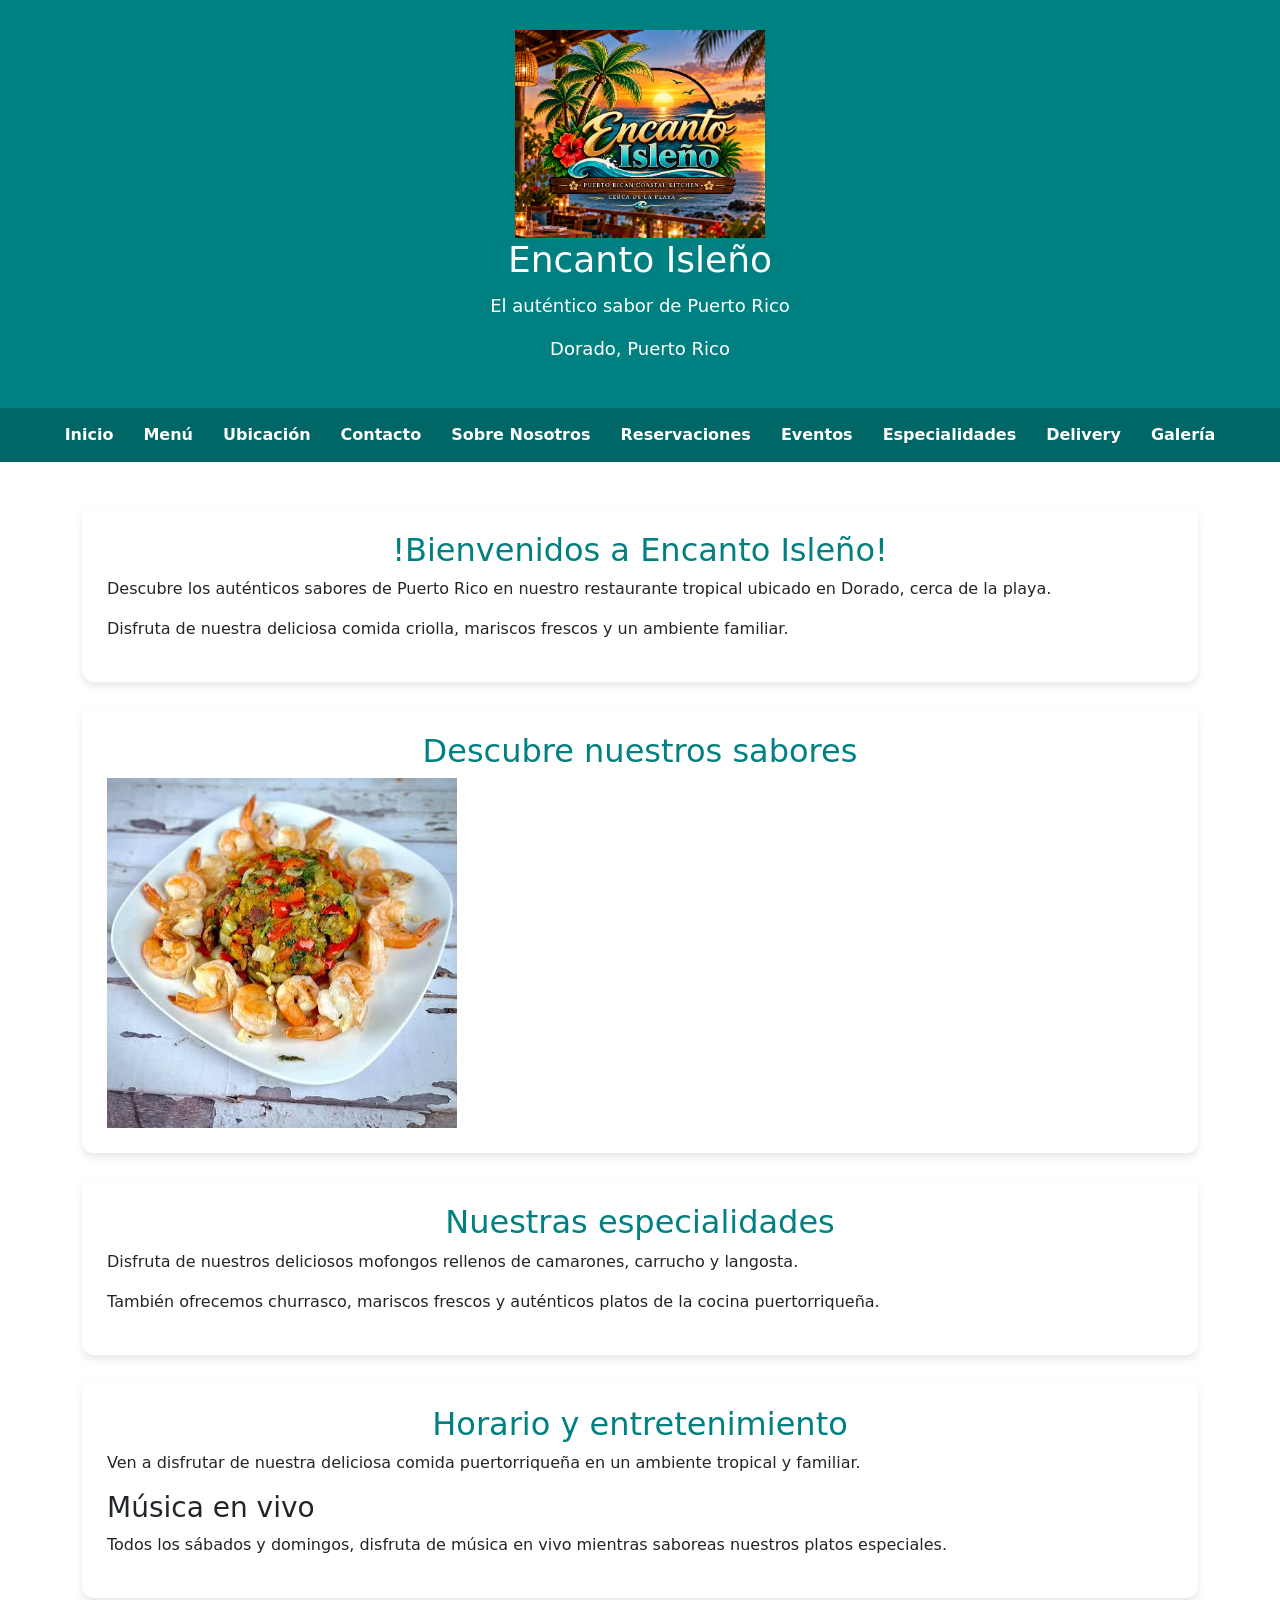
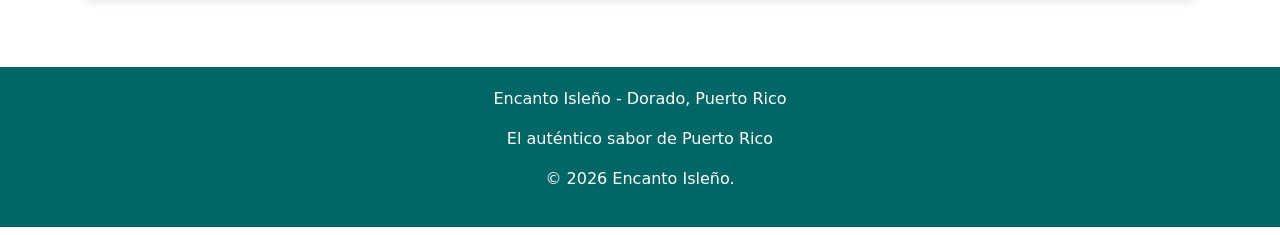
<file: index.html>
<!DOCTYPE html>
<html lang="es">
<head>
    <meta charset="UTF-8">
    <meta name="viewport" content="width=device-width, initial-scale=1.0">
    <title>Encanto Isleño</title>
<link rel="stylesheet" href="styles.css">
<link href="https://cdn.jsdelivr.net/npm/bootstrap@5.3.3/dist/css/bootstrap.min.css" rel="stylesheet">
</head>
<body>
    <header>
        <img src="images/Logo.png" alt="Logo de Encanto Isleño" width="250">
        <h1>Encanto Isleño</h1>
        <p>El auténtico sabor de Puerto Rico</p>
        <p>Dorado, Puerto Rico</p>
    </header>
    <nav>
        <ul>
            <li><a href="index.html">Inicio</a></li>
            <li><a href="paginas/menu.html">Menú</a></li>
            <li><a href="paginas/ubicación.html">Ubicación</a></li>
            <li><a href="paginas/contacto.html">Contacto</a></li>
            <li><a href="paginas/nosotros.html">Sobre Nosotros</a></li>
            <li><a href="reservaciones.html">Reservaciones</a></li>
            <li><a href="paginas/eventos.html">Eventos</a></li>
            <li><a href="especialidades.html">Especialidades</a></li>
            <li><a href="paginas/delivery.html">Delivery</a></li>
            <li><a href="galeria.html">Galería</a></li>       
        </ul>
    </nav>
    <main class="container my-4">
        <section id="inicio">
           <h2>!Bienvenidos a Encanto Isleño!</h2>
<p>Descubre los auténticos sabores de Puerto Rico en nuestro restaurante tropical ubicado en Dorado, cerca de la playa.</p>
<p>Disfruta de nuestra deliciosa comida criolla, mariscos frescos y un ambiente familiar.</p>
        </section>
        <section id="carrusel">
    <h2>Descubre nuestros sabores</h2>
    <img id="imagenCarrusel"
         src="images/mofongo-camarones.jpg"
         alt="Mofongo con camarones"
         width="350">
</section>
        <section>
    <h2>Nuestras especialidades</h2>
<p>Disfruta de nuestros deliciosos mofongos rellenos de camarones, carrucho y langosta.</p>
<p>También ofrecemos churrasco, mariscos frescos y auténticos platos de la cocina puertorriqueña.</p>
</section>
<section id="horario">
    <h2>Horario y entretenimiento</h2>
    <p>Ven a disfrutar de nuestra deliciosa comida puertorriqueña en un ambiente tropical y familiar.</p>
    <h3>Música en vivo</h3>
    <p>Todos los sábados y domingos, disfruta de música en vivo mientras saboreas nuestros platos especiales.</p>
</section>
        </main>
<footer>
    <p>Encanto Isleño - Dorado, Puerto Rico</p>
    <p>El auténtico sabor de Puerto Rico</p>
    <p>&copy; 2026 Encanto Isleño.</p>
</footer>
<script src="script.js"></script>
</body>
</html>
</file>
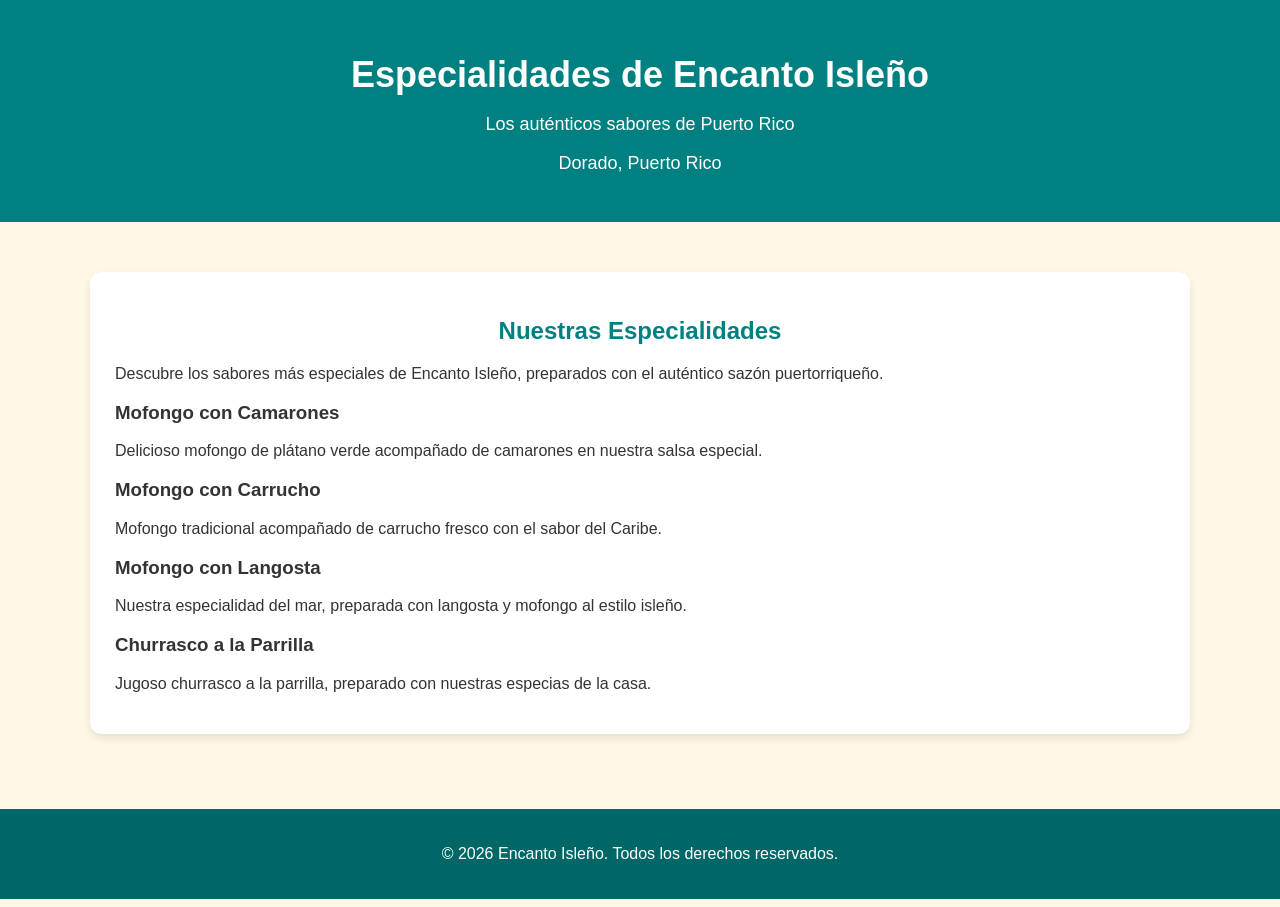
<file: especialidades.html>
<!DOCTYPE html>
<html lang="es">
<head>
    <meta charset="UTF-8">
    <meta name="viewport" content="width=device-width, initial-scale=1.0">
    <title>Especialidades - Encanto Isleño</title>
    <link rel="stylesheet" href="styles.css">
</head>
<body>
    <header>
    <h1>Especialidades de Encanto Isleño</h1>
    <p>Los auténticos sabores de Puerto Rico</p>
    <p>Dorado, Puerto Rico</p>
</header>
<main>
    <section>
        <h2>Nuestras Especialidades</h2>
        <p>
            Descubre los sabores más especiales de
            Encanto Isleño, preparados con el auténtico
            sazón puertorriqueño.
        </p>

        <h3>Mofongo con Camarones</h3>
        <p>
            Delicioso mofongo de plátano verde acompañado
            de camarones en nuestra salsa especial.
        </p>

        <h3>Mofongo con Carrucho</h3>
        <p>
            Mofongo tradicional acompañado de carrucho
            fresco con el sabor del Caribe.
        </p>

        <h3>Mofongo con Langosta</h3>
        <p>
            Nuestra especialidad del mar, preparada con
            langosta y mofongo al estilo isleño.
        </p>

        <h3>Churrasco a la Parrilla</h3>
        <p>
            Jugoso churrasco a la parrilla, preparado
            con nuestras especias de la casa.
        </p>
    </section>
</main>

<footer>
    <p>&copy; 2026 Encanto Isleño. Todos los derechos reservados.</p>
</footer>

</body>
</html>
</file>
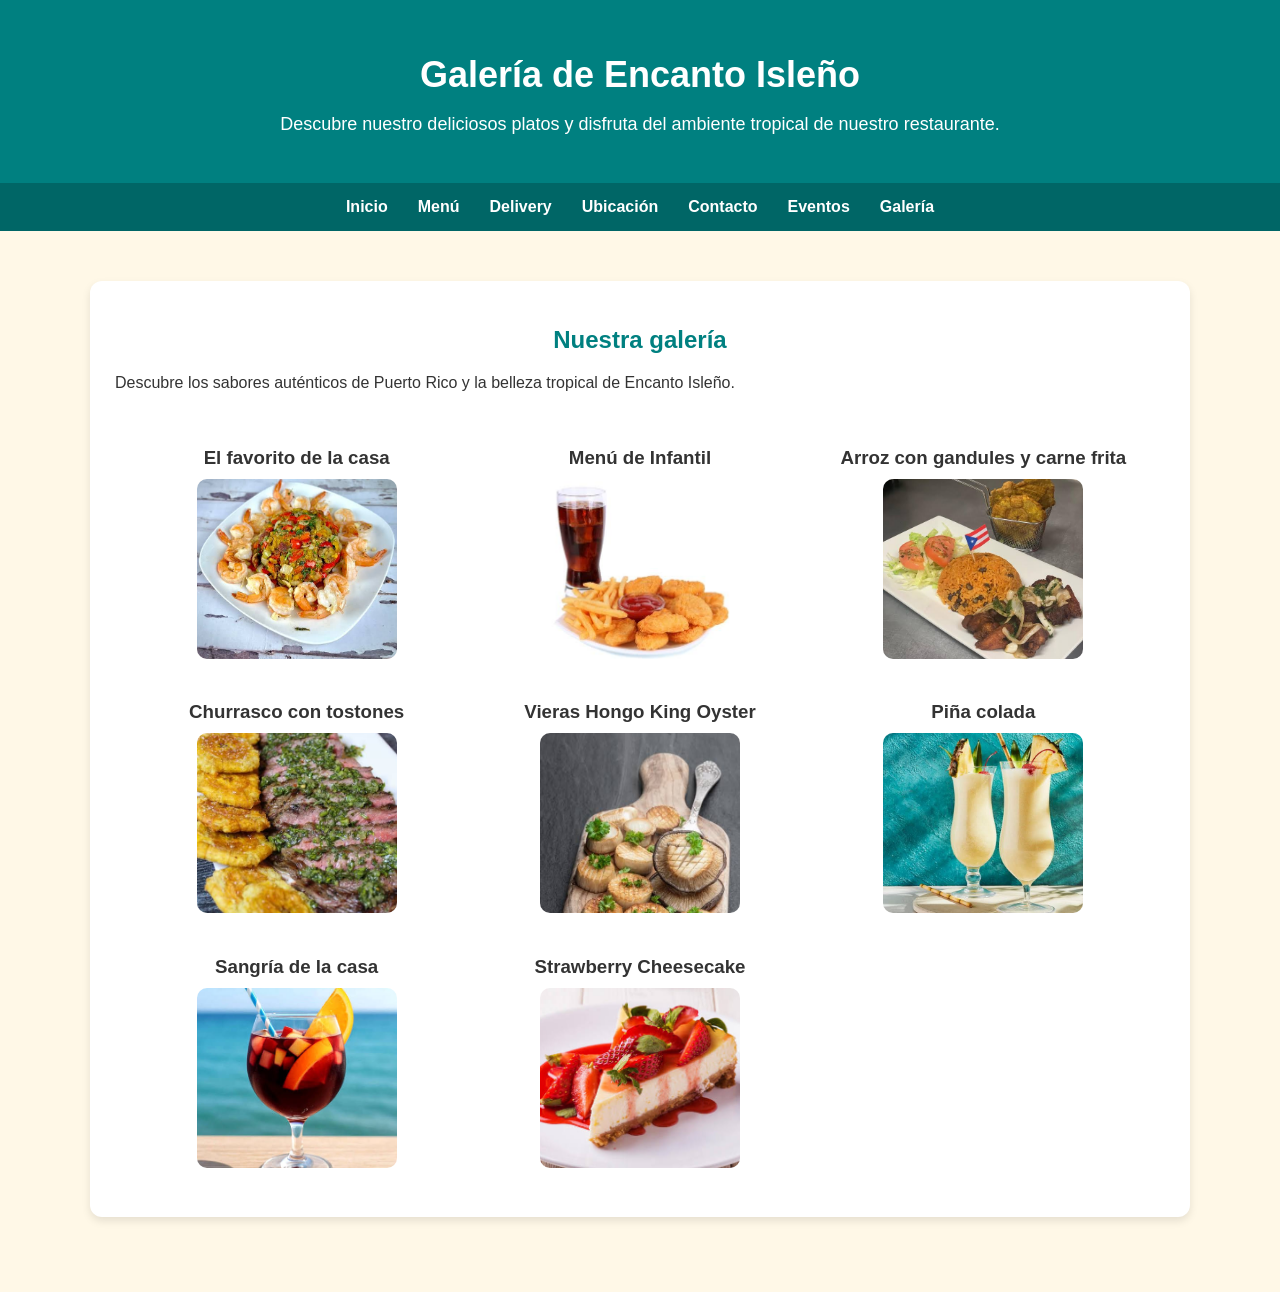
<file: galeria.html>
<!DOCTYPE html>
<html lang="es">
<head>
    <meta charset="UTF-8">
    <meta name="viewport" content="width=device-width, initial-scale=1.0">
    <title>Galería - Encanto Isleño</title>
    <link rel="stylesheet" href="styles.css">
</head>
<body>
   <header>
    <h1>Galería de Encanto Isleño</h1>
    <p>Descubre nuestro deliciosos platos y disfruta del ambiente tropical de nuestro restaurante.</p>
   </header> 
   <nav>
    <ul>
        <li><a href="index.html">Inicio</a></li>
        <li><a href="menu.html">Menú</a></li>
        <li><a href="delivery.html">Delivery</a></li>
        <li><a href="ubicacion.html">Ubicación</a></li>
        <li><a href="contacto.html">Contacto</a></li>
        <li><a href="eventos.html">Eventos</a></li>
        <li><a href="galeria.html">Galería</a></li>
    </ul>
   </nav>
   <main>   
    <section>
<h2>Nuestra galería</h2>
<p>Descubre los sabores auténticos de Puerto Rico y la belleza tropical de Encanto Isleño.</p>
<div class="galeria">
<div class="foto">
    <h3>El favorito de la casa</h3>
    <img src="images/mofongo-camarones.jpg" alt="Mofongo con camarones" width="200">
</div>
<div class="foto">
    <h3>Menú de Infantil</h3>
    <img src="images/nuggets.jpg"alt="Chicken nuggets con papas fritas" width="200">
</div>  
<div class="foto">
<h3>Arroz con gandules y carne frita</h3>
<img src="images/arroz-gandules.jpg"alt="Arroz con gandules y carne frita" width="200">
</div>
<div class="foto">
<h3>Churrasco con tostones</h3>
    <img src="images/churrasco.jpg"alt="Churrasco con tostones" width="200">
</div>
<div class="foto">
    <h3>Vieras Hongo King Oyster</h3>
    <img src="images/vegano.jpg"alt="Vieras Hongo King Oyster" width="200">
</div>
<div class="foto">
    <h3>Piña colada</h3>
    <img src="images/piñacolada.jpg"alt="Piña colada tropical" width="200">
</div>
<div class="foto">
<h3>Sangría de la casa</h3>
    <img src="images/sangria.jpg" alt="Sangría de la casa" width="200">
</div>
<div class="foto">
    <h3>Strawberry Cheesecake</h3>
    <img src="images/strawberry-cheesecake.jpg" alt="Strawberry Cheesecake" width="200">
</div>
    </section>
    </main> 
</body>
</html>
</file>
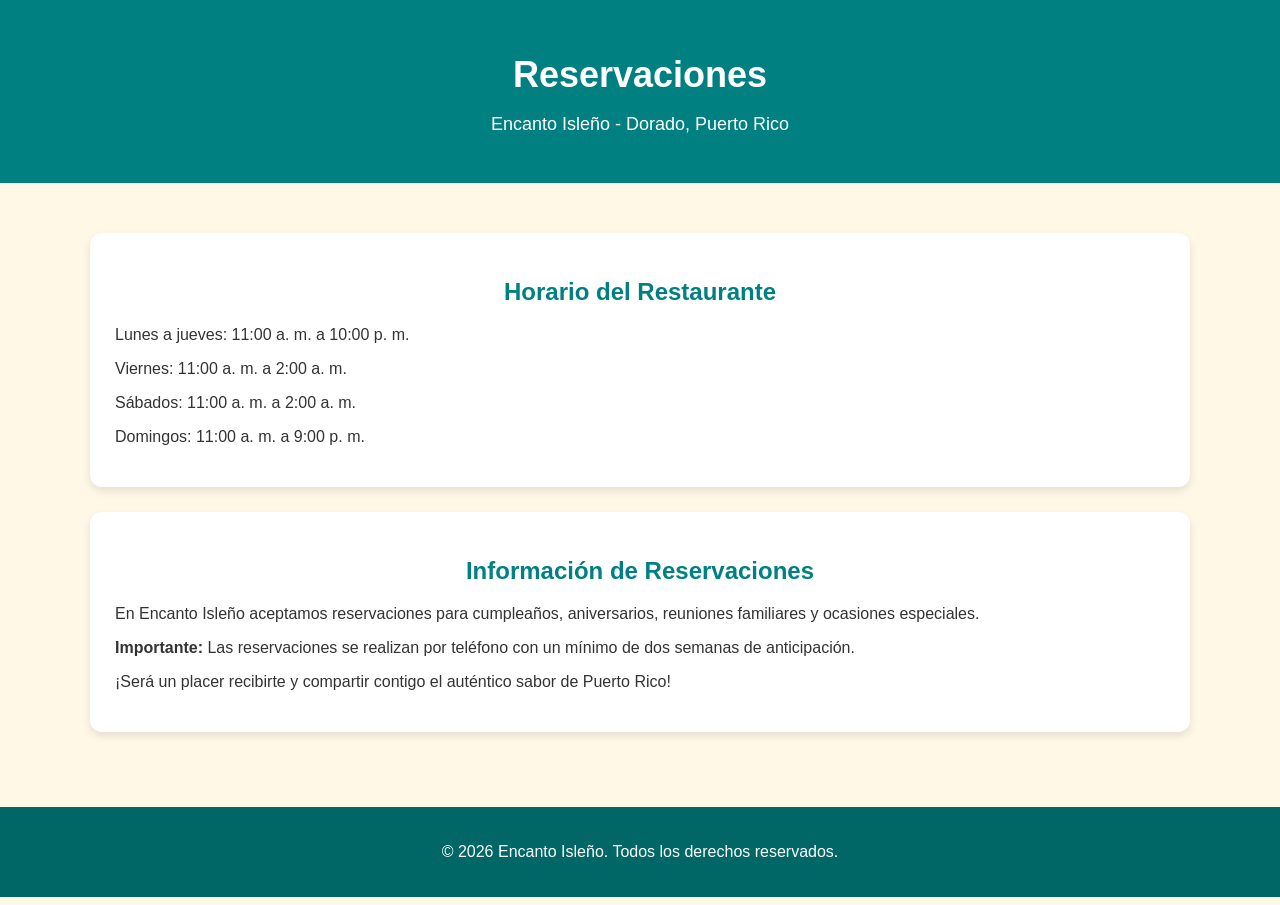
<file: reservaciones.html>
<!DOCTYPE html>
<html lang="es">
<head>
    <meta charset="UTF-8">
    <meta name="viewport" content="width=device-width, initial-scale=1.0">
    <title>Reservaciones - Encanto Isleño</title>
    <link rel="stylesheet" href="styles.css">
</head>
<body>
    <header>
    <h1>Reservaciones</h1>
    <p>Encanto Isleño - Dorado, Puerto Rico</p>
</header>

<main>
    <section>
        <h2>Horario del Restaurante</h2>
        <p>Lunes a jueves: 11:00 a. m. a 10:00 p. m.</p>
        <p>Viernes: 11:00 a. m. a 2:00 a. m.</p>
        <p>Sábados: 11:00 a. m. a 2:00 a. m.</p>
        <p>Domingos: 11:00 a. m. a 9:00 p. m.</p>
    </section>
    <section>
    <h2>Información de Reservaciones</h2>

    <p>
        En Encanto Isleño aceptamos reservaciones
        para cumpleaños, aniversarios, reuniones
        familiares y ocasiones especiales.
    </p>

    <p>
        <strong>Importante:</strong>
        Las reservaciones se realizan por teléfono
        con un mínimo de dos semanas de anticipación.
    </p>

    <p>
        ¡Será un placer recibirte y compartir contigo
        el auténtico sabor de Puerto Rico!
    </p>
</section>
</main>

<footer>
    <p>&copy; 2026 Encanto Isleño. Todos los derechos reservados.</p>
</footer>

</body>
</html>
</file>
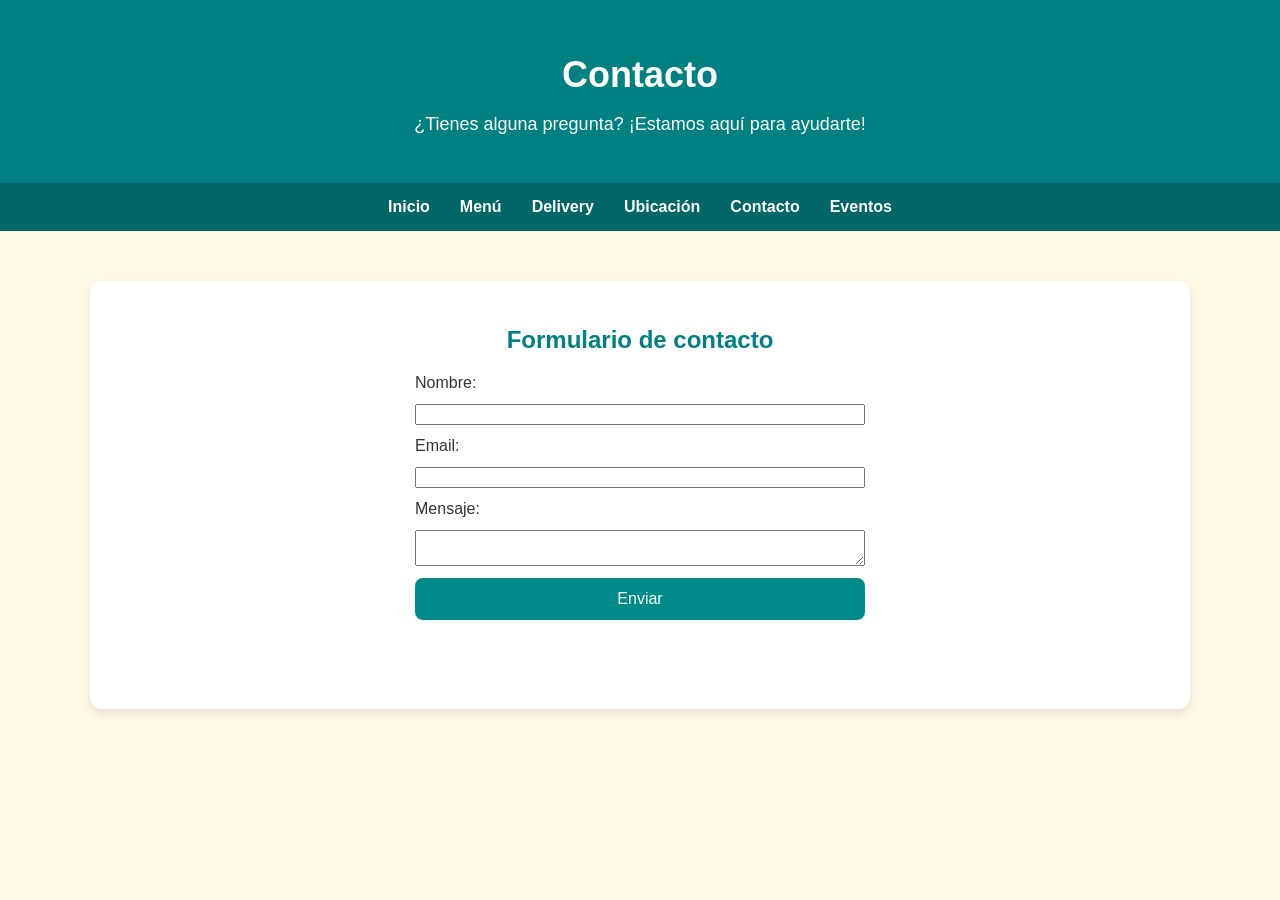
<file: paginas/contacto.html>
<!DOCTYPE html>
<html lang="es">
<head>
    <meta charset="UTF-8">
    <meta name="viewport" content="width=device-width, initial-scale=1.0">
    <title>Contacto - Encanto Isleño</title>
    <link rel="stylesheet" href="../styles.css">
</head>
<body>
    <header>
        <h1>Contacto</h1>
        <p>¿Tienes alguna pregunta? ¡Estamos aquí para ayudarte!</p>
    </header>
    <nav>
        <ul>
            <li><a href="../index.html">Inicio</a></li>
            <li><a href="menu.html">Menú</a></li>
            <li><a href="delivery.html">Delivery</a></li>
            <li><a href="ubicacion.html">Ubicación</a></li>
            <li><a href="contacto.html">Contacto</a></li>
            <li><a href="eventos.html">Eventos</a></li>
        </ul>
    </nav>
    <main>
        <section>
            <h2>Formulario de contacto</h2>
            <form id="formularioContacto"
                 for="nombre">Nombre:</label>
                <input type="text" id="nombre" name="nombre" required>

                <label for="email">Email:</label>
                <input type="email" id="email" name="email" required>

                <label for="mensaje">Mensaje:</label>
                <textarea id="mensaje" name="mensaje" required></textarea>

                <button type="submit">Enviar</button>
                <p id="mensajeFormulario"></p>
            </form>
        </section>
    </main>
    <script src="../script.js"></script>
</body>
</html>
</file>
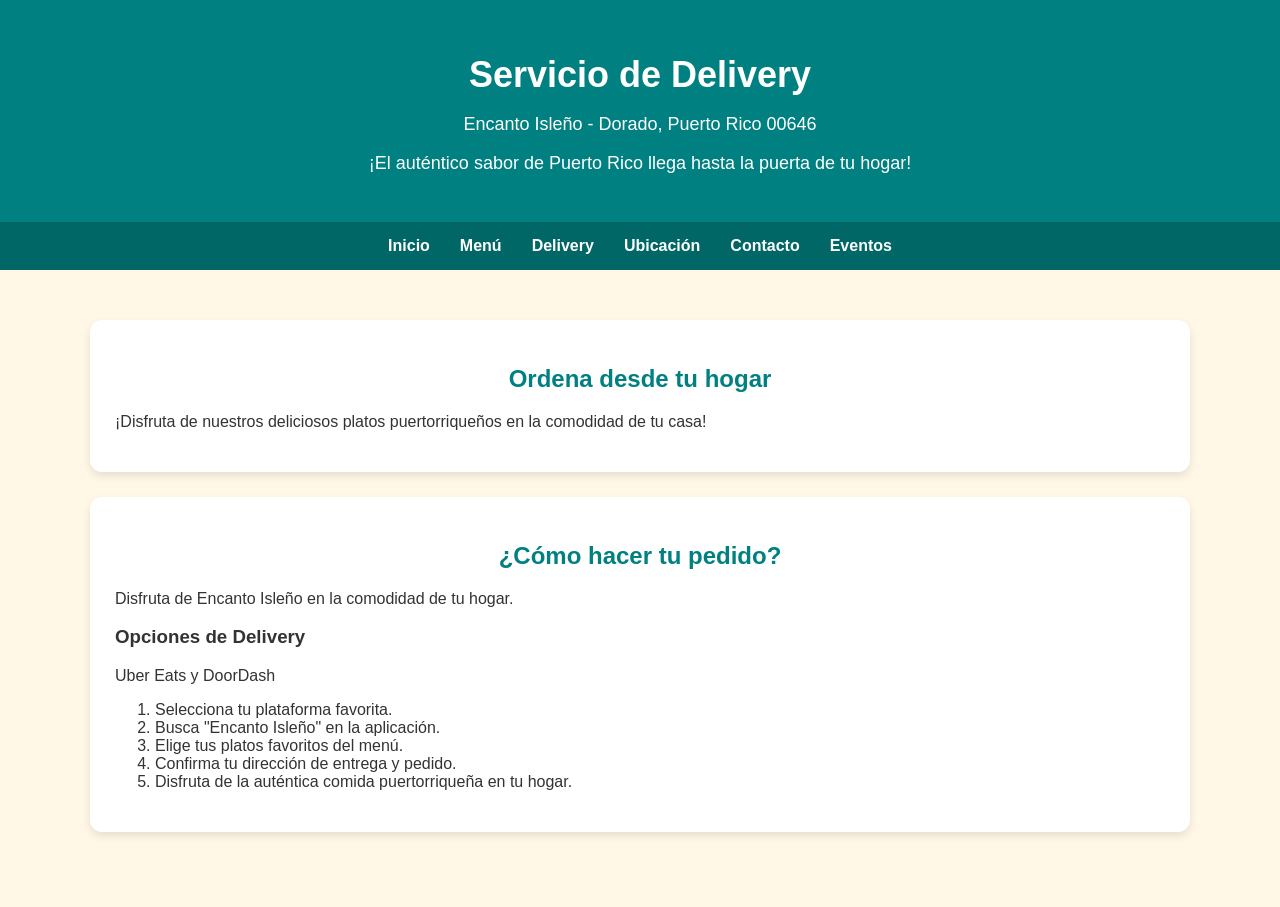
<file: paginas/delivery.html>
<!DOCTYPE html>
<html lang="es">
<head>
    <meta charset="UTF-8">
    <meta name="viewport" content="width=device-width, initial-scale=1.0">
    <title>Delivery - Encanto Isleño</title>
    <link rel="stylesheet" href="../styles.css">
</head>
<body>
    <header>
        <h1>Servicio de Delivery</h1>
        <p>Encanto Isleño - Dorado, Puerto Rico 00646</p>
        <p>¡El auténtico sabor de Puerto Rico llega hasta la puerta de tu hogar!</p>
    </header>
    <nav>
        <ul>
            <li><a href="../index.html">Inicio</a></li>
            <li><a href="menu.html">Menú</a></li>
            <li><a href="delivery.html">Delivery</a></li>
            <li><a href="ubicacion.html">Ubicación</a></li>
            <li><a href="contacto.html">Contacto</a></li>
            <li><a href="eventos.html">Eventos</a></li>
        </ul>
    </nav>
    <main>
        <section>
            <h2>Ordena desde tu hogar</h2>
            <p>¡Disfruta de nuestros deliciosos platos puertorriqueños en la comodidad de tu casa!</p>
        </section>
        <section>
            <h2>¿Cómo hacer tu pedido?</h2>
            <p>Disfruta de Encanto Isleño en la comodidad de tu hogar.</p>
            <h3>Opciones de Delivery</h3>
            <p>Uber Eats y DoorDash</p>
            <ol>
                <li>Selecciona tu plataforma favorita.</li>
                <li>Busca "Encanto Isleño" en la aplicación.</li>
                <li>Elige tus platos favoritos del menú.</li>   
                <li>Confirma tu dirección de entrega y pedido.</li>
                <li>Disfruta de la auténtica comida puertorriqueña en tu hogar.</li>
            </ol>
        </section>
        </main>
</body>
</html>
</file>
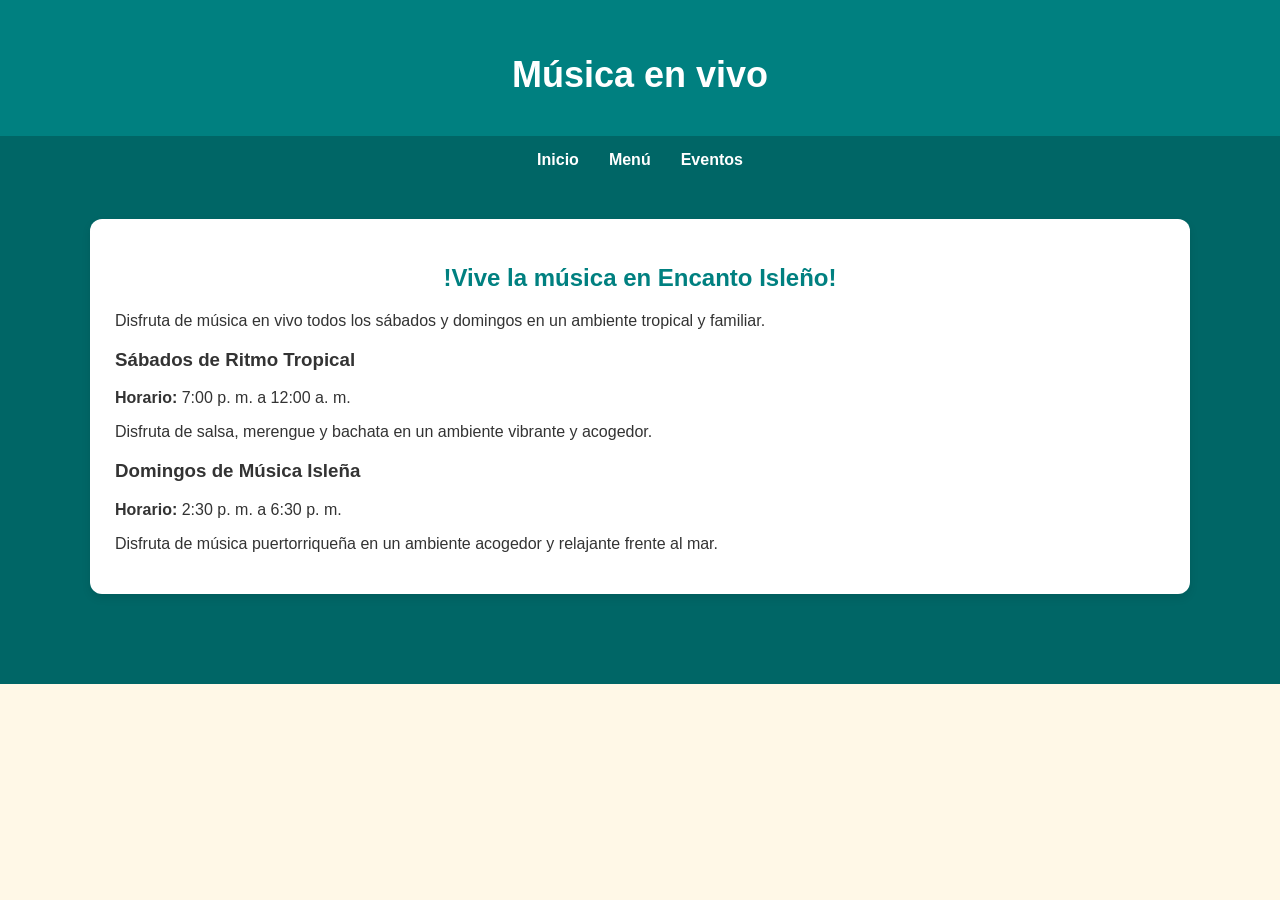
<file: paginas/eventos.html>
<!DOCTYPE html>
<html lang="es">
<head>
    <meta charset="UTF-8">
    <meta name="viewport" content="width=device-width, initial-scale=1.0">
    <title>Eventos - Encanto Isleño</title>
    <link rel="stylesheet" href="../styles.css">
    </head> 
    <body>
<header> 
    <h1>Música en vivo</h1>
</header>
<nav>
    <ul>
        <li><a href="../index.html">Inicio</a></li>
        <li><a href="menu.html">Menú</a></li>
        <li><a href="eventos.html">Eventos</a></li>
    </ul>
<main>
    <section>
        <h2>!Vive la música en Encanto Isleño!</h2>
        <p>Disfruta de música en vivo todos los sábados y domingos en un ambiente tropical y familiar.</p>
        <h3>Sábados de Ritmo Tropical</h3>  
        <p><strong>Horario:</strong> 7:00 p. m. a 12:00 a. m.</p>
        <p>Disfruta de salsa, merengue y bachata en un ambiente vibrante y acogedor.</p>
        <h3>Domingos de Música Isleña</h3>
        <p><strong>Horario:</strong> 2:30 p. m. a 6:30 p. m.</p>
        <p>Disfruta de música puertorriqueña en un ambiente acogedor y relajante frente al mar.</p>
    </section>
</main>

    </body>
    </html>
</file>
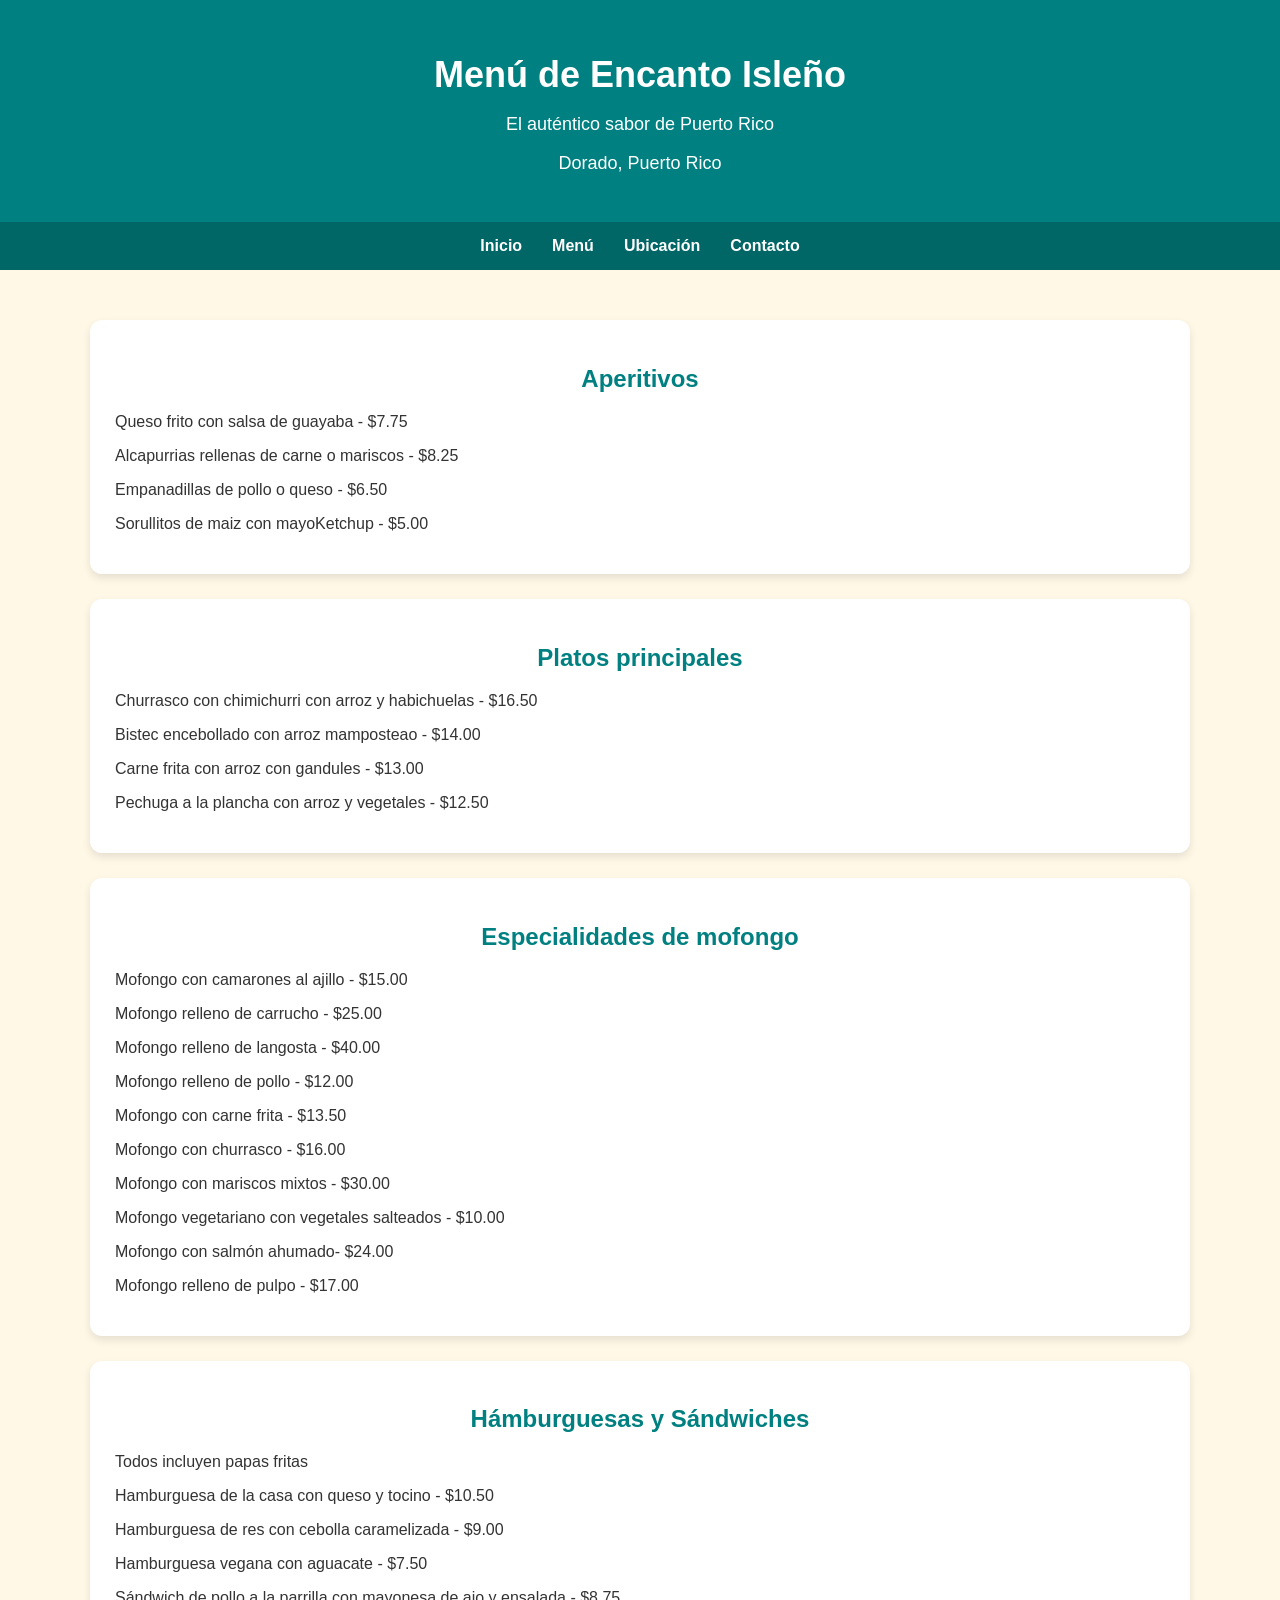
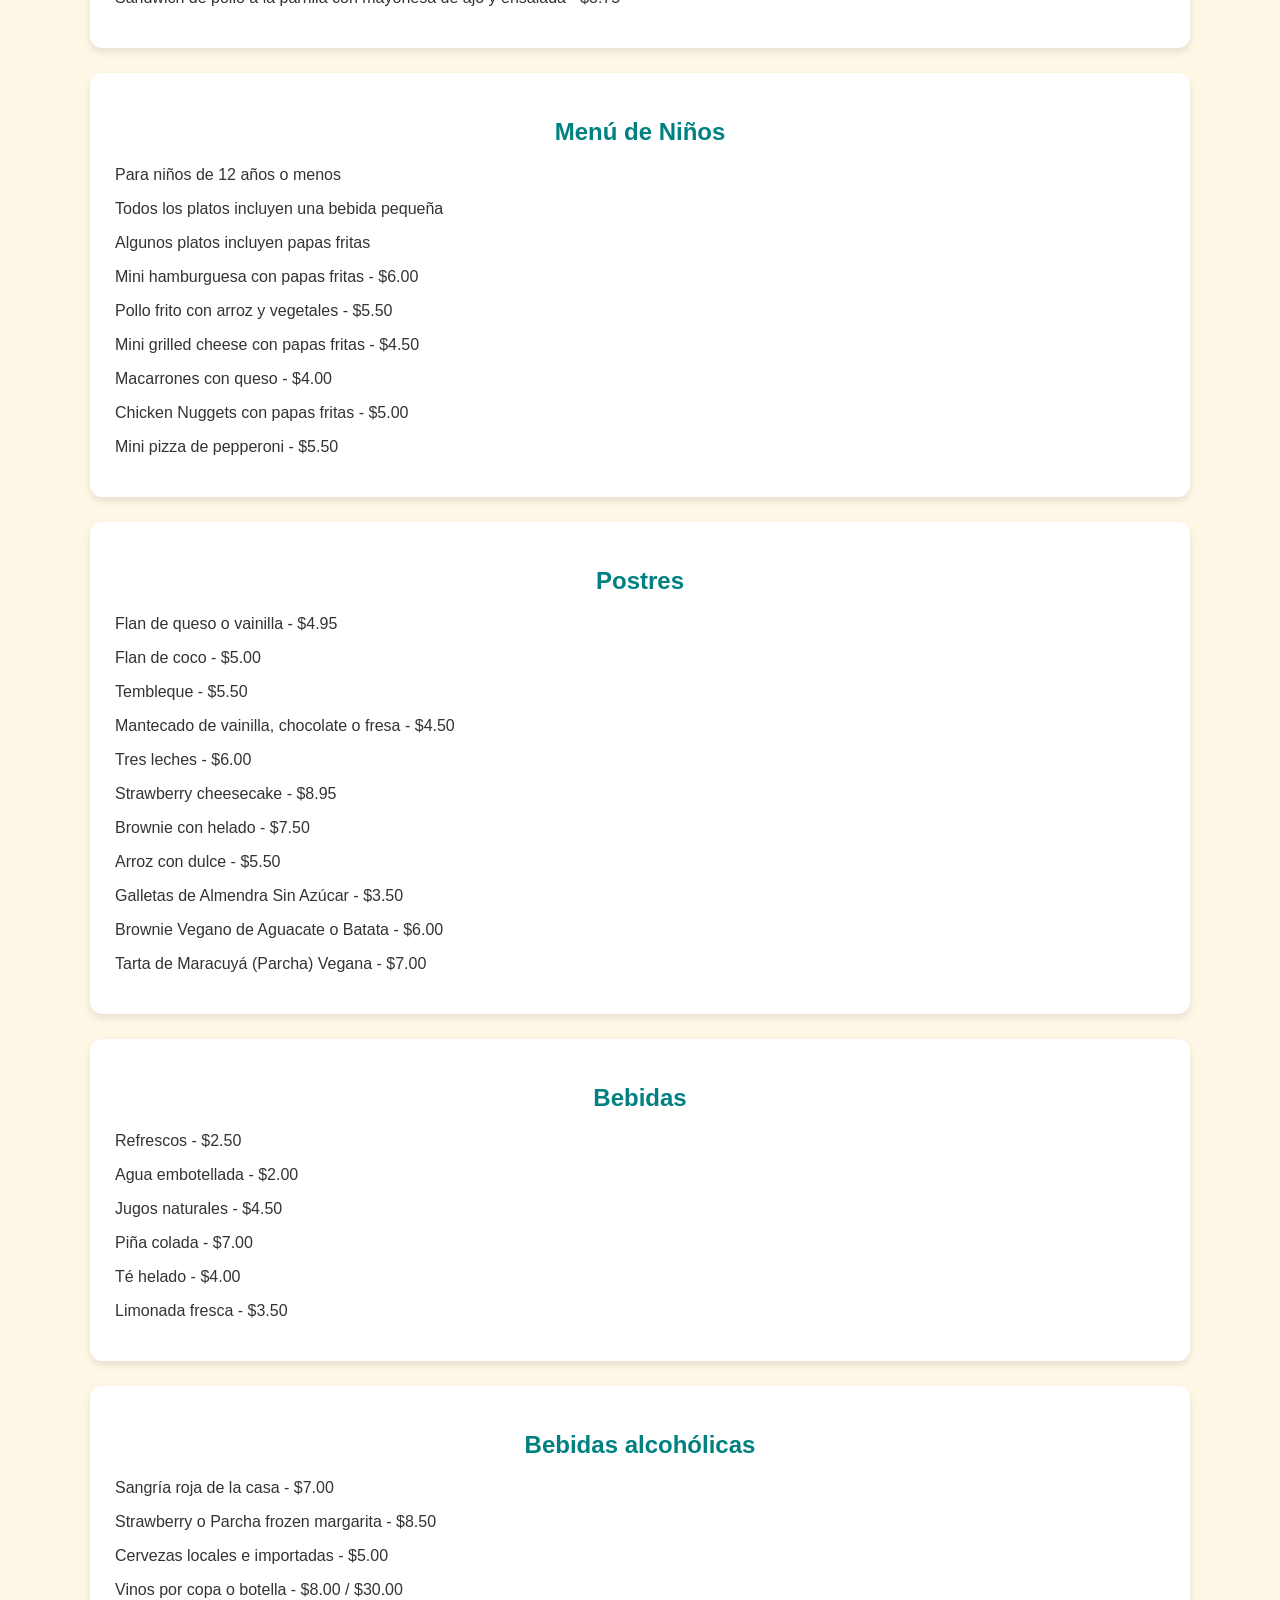
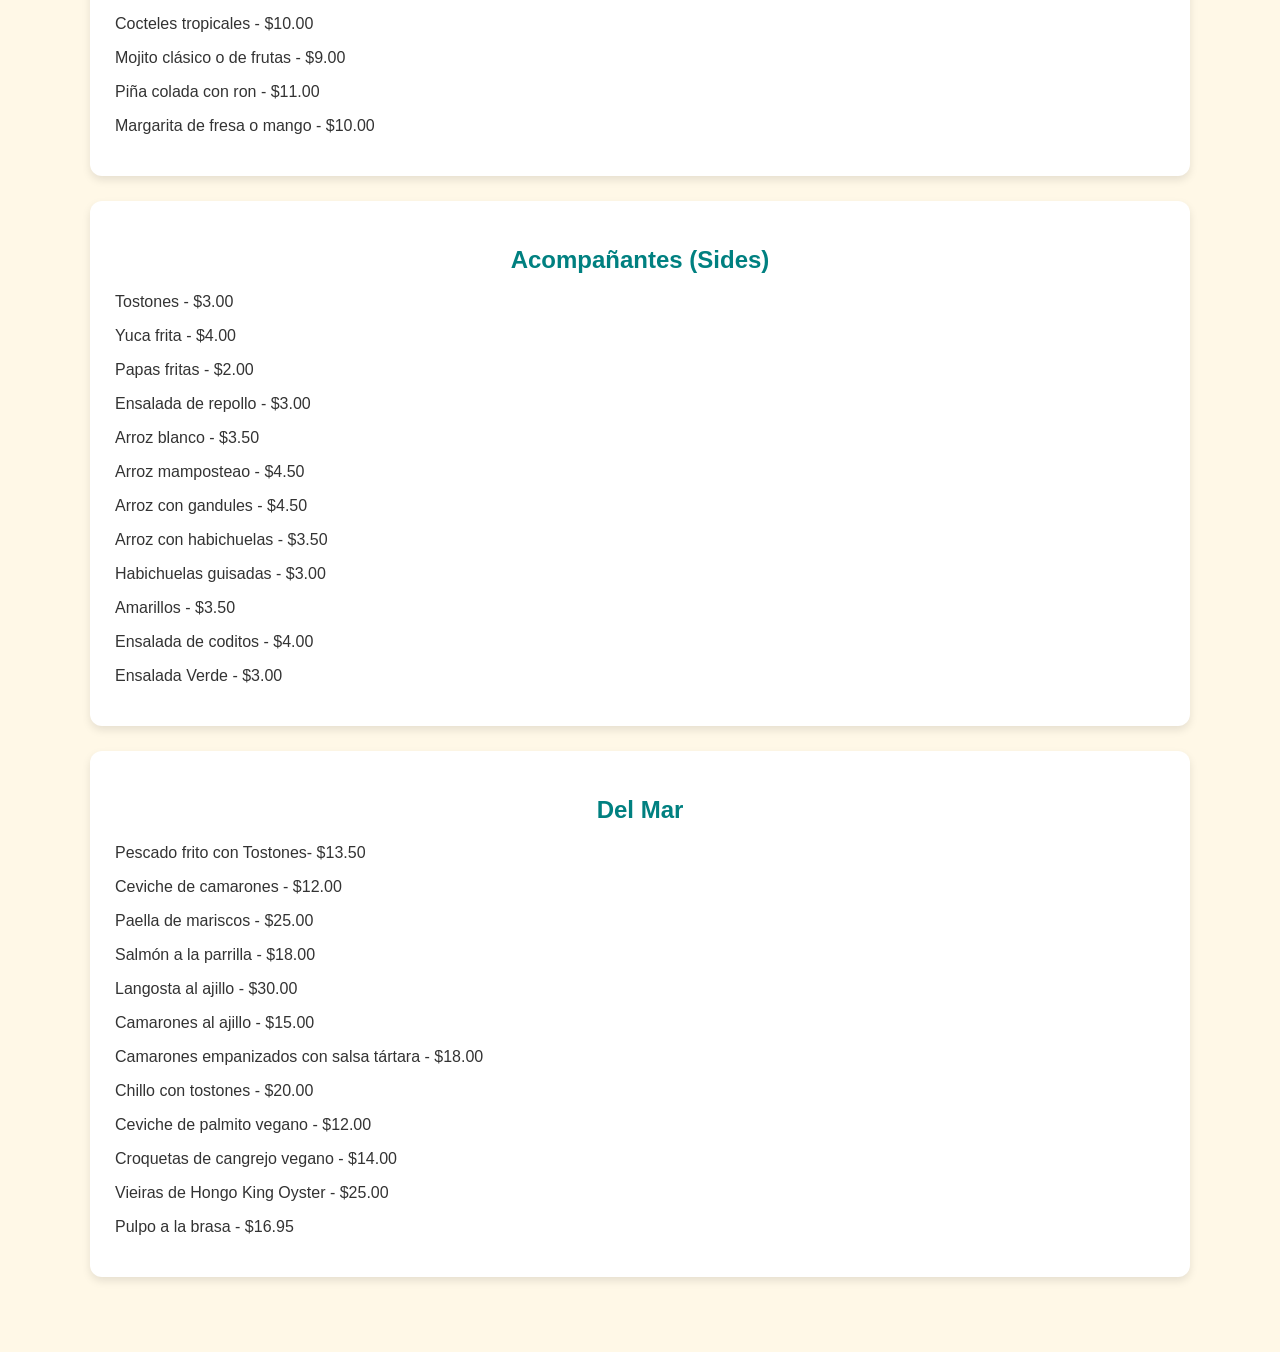
<file: paginas/menu.html>
<!DOCTYPE html>
<html lang="es">
<head>
    <meta charset="UTF-8">
    <meta name="viewport" content="width=device-width, initial-scale=1.0">
    <title>Menú - Encanto Isleño</title>
    <link rel="stylesheet" href="../styles.css">
</head>
<body>
 <header>
    <h1>Menú de Encanto Isleño</h1>
    <p>El auténtico sabor de Puerto Rico</p>
    <p>Dorado, Puerto Rico</p>
</header>
<nav>
    <ul>
        <li><a href="../index.html">Inicio</a></li>
        <li><a href="menu.html">Menú</a></li>
        <li><a href="ubicacion.html">Ubicación</a></li>
        <li><a href="contacto.html">Contacto</a></li>
    </ul>
</nav>
<main>
    <section id="aperitivos">
        <h2>Aperitivos</h2>
        <p>Queso frito con salsa de guayaba - $7.75</p>
        <p>Alcapurrias rellenas de carne o mariscos - $8.25</p>
        <p>Empanadillas de pollo o queso - $6.50</p>
        <p>Sorullitos de maiz con mayoKetchup - $5.00</p>
    </section>
    <section id="platos-principales">
        <h2>Platos principales</h2>
        <p>Churrasco con chimichurri con arroz y habichuelas - $16.50</p>
        <p>Bistec encebollado con arroz mamposteao - $14.00</p>
        <p>Carne frita con arroz con gandules - $13.00</p>
        <p>Pechuga a la plancha con arroz y vegetales - $12.50</p>
    </section>
    <section id="mofongos">
        <h2>Especialidades de mofongo</h2>
        <p>Mofongo con camarones al ajillo - $15.00</p>
        <p>Mofongo relleno de carrucho - $25.00</p>
        <p>Mofongo relleno de langosta - $40.00</p>
        <p>Mofongo relleno de pollo - $12.00</p>
        <p>Mofongo con carne frita - $13.50</p>
        <p>Mofongo con churrasco - $16.00</p>
        <p>Mofongo con mariscos mixtos - $30.00</p>
        <p>Mofongo vegetariano con vegetales salteados - $10.00</p>
        <p>Mofongo con salmón ahumado- $24.00</p>
        <p>Mofongo relleno de pulpo - $17.00</p>
    </section>
    <section id="hamburguesas">
        <h2>Hámburguesas y Sándwiches</h2>
        <p>Todos incluyen papas fritas</p>
        <p>Hamburguesa de la casa con queso y tocino - $10.50</p>
        <p>Hamburguesa de res con cebolla caramelizada - $9.00</p>
        <p>Hamburguesa vegana con aguacate - $7.50</p>
        <p>Sándwich de pollo a la parrilla con mayonesa de ajo y ensalada - $8.75</p>
    </section>
    <section id="menu-de-ninos">
        <h2>Menú de Niños</h2>
        <p>Para niños de 12 años o menos</p>
        <p>Todos los platos incluyen una bebida pequeña</p>
        <p>Algunos platos incluyen papas fritas</p>
        <p>Mini hamburguesa con papas fritas - $6.00</p>
        <p>Pollo frito con arroz y vegetales - $5.50</p>
        <p>Mini grilled cheese con papas fritas - $4.50</p>
        <p>Macarrones con queso - $4.00</p>
        <p>Chicken Nuggets con papas fritas - $5.00</p>
        <p>Mini pizza de pepperoni - $5.50</p>
    </section>
    <section id="postres">
        <h2>Postres</h2>
        <p>Flan de queso o vainilla - $4.95</p>
        <p>Flan de coco - $5.00</p>
        <p>Tembleque - $5.50</p>
        <p>Mantecado de vainilla, chocolate o fresa - $4.50</p>
        <p>Tres leches - $6.00</p>
        <p>Strawberry cheesecake - $8.95</p>
        <p>Brownie con helado - $7.50</p>
        <p>Arroz con dulce - $5.50</p>
        <p>Galletas de Almendra Sin Azúcar - $3.50</p>
        <p>Brownie Vegano de Aguacate o Batata - $6.00</p>
        <p>Tarta de Maracuyá (Parcha) Vegana - $7.00</p>
    </section>
    <section id="bebidas">
        <h2>Bebidas</h2>
        <p>Refrescos - $2.50</p>
        <p>Agua embotellada - $2.00</p>
        <p>Jugos naturales - $4.50</p>
        <p>Piña colada - $7.00</p>
        <p>Té helado - $4.00</p>
        <p>Limonada fresca - $3.50</p>
    </section>
    <section id="bebidas-alcoholicas">
        <h2>Bebidas alcohólicas</h2>
        <p>Sangría roja de la casa - $7.00</p>
        <p>Strawberry o Parcha frozen margarita - $8.50</p>
        <p>Cervezas locales e importadas - $5.00</p>
        <p>Vinos por copa o botella - $8.00 / $30.00</p>
        <p>Cocteles tropicales - $10.00</p>
        <p>Mojito clásico o de frutas - $9.00</p>
        <p>Piña colada con ron - $11.00</p>
        <p>Margarita de fresa o mango - $10.00</p>
    </section>
    <section id="acompañantes">
        <h2>Acompañantes (Sides)</h2>
        <p.>Tostones - $3.00</p>
        <p>Yuca frita - $4.00</p>
        <p>Papas fritas - $2.00</p>
        <p>Ensalada de repollo - $3.00</p>
        <p>Arroz blanco - $3.50</p>
        <p>Arroz mamposteao - $4.50</p>
        <p>Arroz con gandules - $4.50</p>
        <p>Arroz con habichuelas - $3.50</p>    
        <p>Habichuelas guisadas - $3.00</p>
        <p>Amarillos - $3.50</p>
        <p>Ensalada de coditos - $4.00</p>
        <p>Ensalada Verde - $3.00</p>
    </section>
    <section id="del mar">
        <h2>Del Mar</h2>
        <p>Pescado frito con Tostones- $13.50</p>
        <p>Ceviche de camarones - $12.00</p>
        <p>Paella de mariscos - $25.00</p>
        <p>Salmón a la parrilla - $18.00</p>
        <p>Langosta al ajillo - $30.00</p>
        <p>Camarones al ajillo - $15.00</p>
        <p>Camarones empanizados con salsa tártara - $18.00</p>
        <p>Chillo con tostones - $20.00</p>
        <p>Ceviche de palmito vegano - $12.00</p>
        <p>Croquetas de cangrejo vegano - $14.00</p>
        <p>Vieiras de Hongo King Oyster - $25.00</p>
        <p>Pulpo a la brasa - $16.95</p>
    </section>

</main>
</body>
</html>
</file>
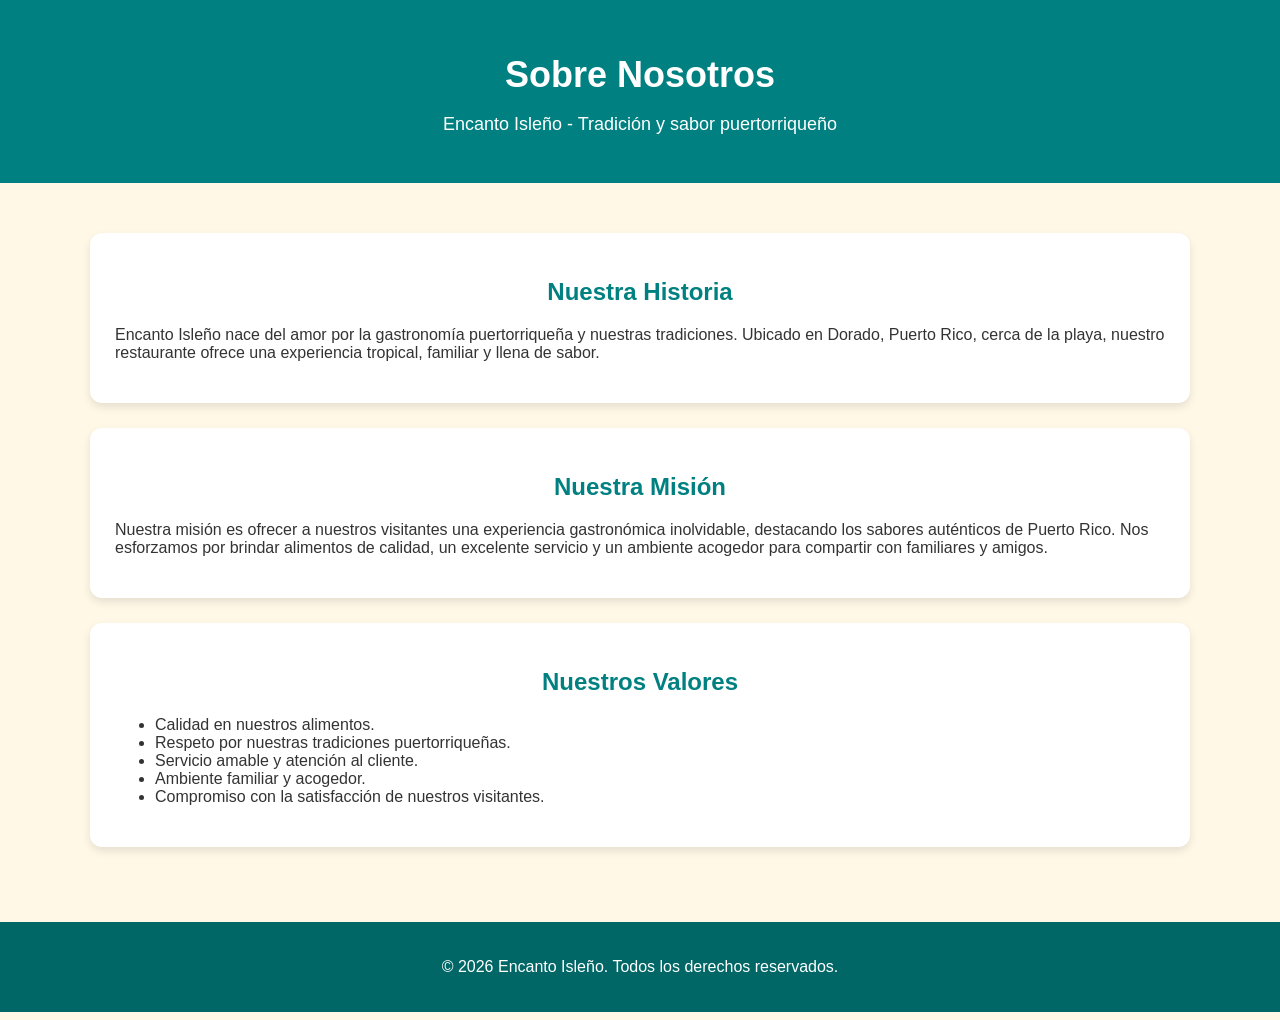
<file: paginas/nosotros.html>
<!DOCTYPE html>
<html lang="es">
<head>
    <meta charset="UTF-8">
    <meta name="viewport" content="width=device-width, initial-scale=1.0">
    <title>Sobre Nosotros - Encanto Isleño</title>
    <link rel="stylesheet" href="../styles.css">
</head>
<body>
    <header>
    <h1>Sobre Nosotros</h1>
    <p>Encanto Isleño - Tradición y sabor puertorriqueño</p>
</header>

<main>
    <section>
        <h2>Nuestra Historia</h2>
        <p>
            Encanto Isleño nace del amor por la gastronomía
            puertorriqueña y nuestras tradiciones.
            Ubicado en Dorado, Puerto Rico, cerca de la playa,
            nuestro restaurante ofrece una experiencia
            tropical, familiar y llena de sabor.
        </p>
    </section>
    <section>
    <h2>Nuestra Misión</h2>
    <p>
        Nuestra misión es ofrecer a nuestros visitantes
        una experiencia gastronómica inolvidable,
        destacando los sabores auténticos de Puerto Rico.
        Nos esforzamos por brindar alimentos de calidad,
        un excelente servicio y un ambiente acogedor
        para compartir con familiares y amigos.
    </p>
</section>
<section>
    <h2>Nuestros Valores</h2>
    <ul>
        <li>Calidad en nuestros alimentos.</li>
        <li>Respeto por nuestras tradiciones puertorriqueñas.</li>
        <li>Servicio amable y atención al cliente.</li>
        <li>Ambiente familiar y acogedor.</li>
        <li>Compromiso con la satisfacción de nuestros visitantes.</li>
    </ul>
</section>
</main>

<footer>
    <p>&copy; 2026 Encanto Isleño. Todos los derechos reservados.</p>
</footer>

</body>
</html>
</file>
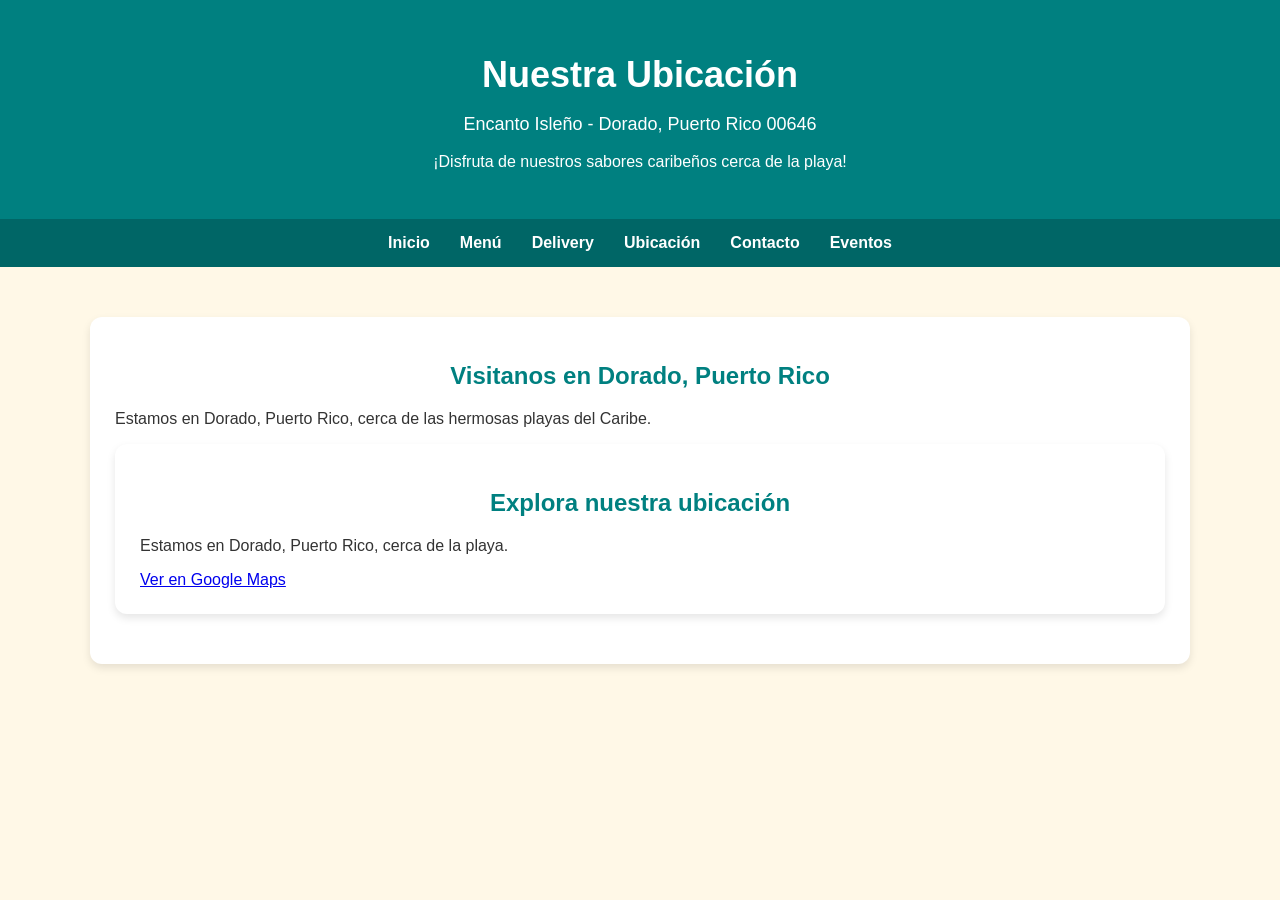
<file: paginas/ubicación.html>
<!DOCTYPE html>
<html lang="es">
<head>
    <meta charset="UTF-8">
    <meta name="viewport" content="width=device-width, initial-scale=1.0">
    <title>Ubicación - Encanto Isleño</title>
    <link rel="stylesheet" href="../styles.css">
</head>
<body>
    <header>
        <h1>Nuestra Ubicación</h1>
        <p>Encanto Isleño - Dorado, Puerto Rico 00646</p>
        </p>¡Disfruta de nuestros sabores caribeños cerca de la playa!</p>
    </header>
    <nav>
        <ul>
            <li><a href="../index.html">Inicio</a></li>
            <li><a href="menu.html">Menú</a></li>
            <li><a href="delivery.html">Delivery</a></li>
            <li><a href="ubicacion.html">Ubicación</a></li>
            <li><a href="contacto.html">Contacto</a></li>
            <li><a href="eventos.html">Eventos</a></li>
        </ul>
    </nav>
    <main>
        <section>
            <h2>Visitanos en Dorado, Puerto Rico</h2>
            <p>Estamos en Dorado, Puerto Rico, cerca de las hermosas playas del Caribe.</p>  
        <section>
            <h2>Explora nuestra ubicación</h2>
            <p>Estamos en Dorado, Puerto Rico, cerca de la playa.</p> 
            <a href="https://www.google.com/maps/search/?api=1&query=Dorado%2c+Puerto+Rico" target="_blank">Ver en Google Maps</a>  
        </section>
        
</body>
</html>
</file>
<file: styles.css>
body {
    font-family: Arial, sans-serif;
    background-color: #fff8e7;
    color: #333333;
    margin: 0;
    padding:0;
}
header {
    background-color: #008080;
    color: white;
    text-align: center;
    padding: 30px;
}
header h1 {
    font-size: 36px;
    margin-bottom: 10px;
}
header p {
    font-size: 18px;
}
nav {
    background-color: #006666;
    padding: 15px;
}
nav ul {
    list-style: none;
    display: flex;
    justify-content: center;
    gap: 30px;
    margin: 0;
    padding: 0;
}
nav a {
    color: white;
    text-decoration: none;
    font-weight: bold;
}
nav a:hover {
    color: #FFD700;
    text-decoration: underline;
}
main {
    max-width: 1100px;
    margin: 30px auto;
    padding: 20px;
}
section{
    background-color:white;
    padding: 25px;
    margin-bottom: 25px;
    border-radius: 12px;
    box-shadow: 0 4px 8px rgba(0, 0, 0, 0.1);
}
section h2{
    color: #008080;
    text-align: center;
}
footer {
    background-color: #006666;
    color: white;
    text-align: center;
    padding: 20px;
    margin-top: 30px;
}
footer{
    margin: 8px 0;
}
form {
    display: flex;
    flex-direction: column;
    gap: 12px;
    max-width: 450px;
    margin: 20px auto;
}
form button {
    background-color: #008b8b;
    color: white;
    border: none;
    padding: 12px;
    cursor: pointer;
    font-size: 16px;
    border-radius: 8px;
}
.galeria {
    display: grid;
    grid-template-columns: repeat(3, 1fr);
    gap: 20px;
    padding: 20px;
}
.foto {
    text-align: center;
}

.foto h3 {
    margin-bottom: 10px;
}

.foto img {
    width: 200px;
    height: 180px;
    object-fit: cover;
    border-radius: 10px;
}
</file>
